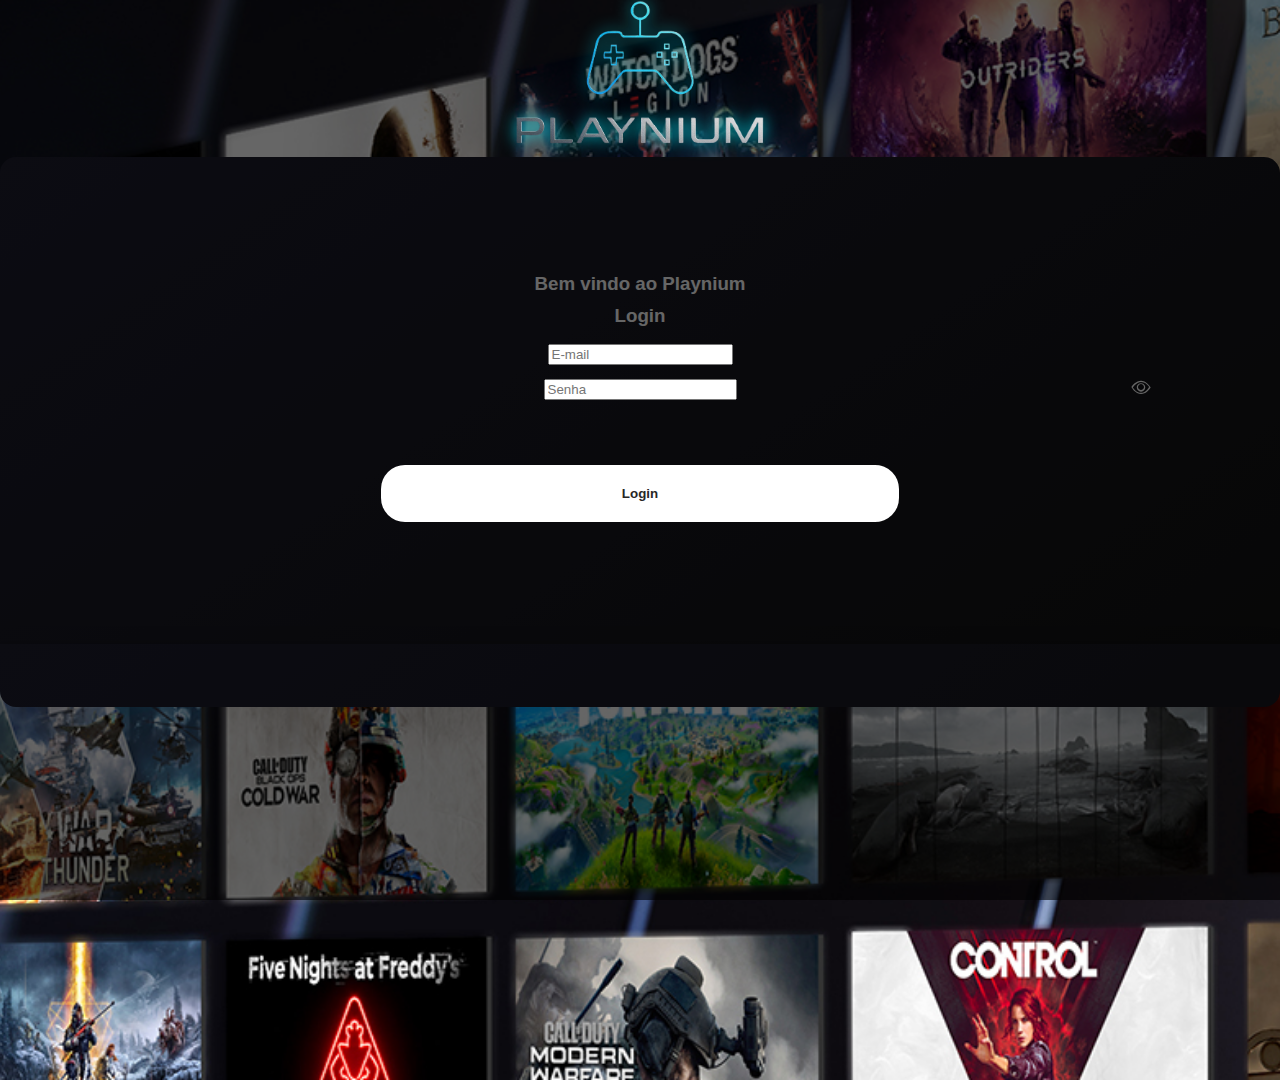
<file: index.html>
<!DOCTYPE html>
<html lang="pt-br">

<head>
    <meta charset="UTF-8">
    <meta name="viewport" content="width=device-width, initial-scale=1.0">

    <!--Icone da Senha-->
    <link rel="stylesheet" href="https://cdn.jsdelivr.net/npm/bootstrap-icons/font/bootstrap-icons.css">

    <!--Icone do Site-->
    <link rel="shortcut icon" href="./ico/playnium_control.png" type="image/x-icon">

    <!--Linkagem CSS/Bootstrap-->
    <link rel="stylesheet" href="https://cdn.jsdelivr.net/npm/bootstrap@4.5.3/dist/css/bootstrap.min.css"
        integrity="sha384-TX8t27EcRE3e/ihU7zmQxVncDAy5uIKz4rEkgIXeMed4M0jlfIDPvg6uqKI2xXr2" crossorigin="anonymous" />
    <link rel="stylesheet" href="./css/login-style.css">

    <title>Playnium | Login</title>
</head>

<body>
    <!-- Imagem de Fundo -->
    <div class="overlay"></div>

    <!-- Cabeçalho/ Logo -->
    <header>
        <div class="logo-login">
            <img src="./ico/playnium_logo.png" alt="logo">
        </div>
    </header>

    <!-- Main/ Parte principal da página -->
    <main>
        <div class="container login-container">

            <!-- Parte do login (lado esquerdo) -->
            <div class="row">
                <div id="form-login" class="col-lg-6 col-sm-12 login-form-1">
                    <h3>Bem vindo ao Playnium</h3>
                    <h3 class="login-name">Login</h3>
                    <div class="form-group">
                        <input type="email" class="form-control" placeholder="E-mail" id="email" />
                    </div>
                    <div class="form-group">
                        <input type="password" class="form-control" placeholder="Senha" id="inputsenha" />
                        <i id="btn-senha" class="bi bi-eye" onclick="mostraSenha()"></i>
                    </div>
                    <div class="form-group">
                        <button type="submit" class="btnSubmit" id="login">Login</button>
                        <div id="msg"></div>
                    </div>
                </div>

                <!--Parte de ir para página de cadastro (lado direito)-->

                <div class="col-lg-6 col-sm-12 login-form-2">
                    <h3>Ainda não tem cadastro?</h3>
                    <p>Faça o cadastro agora mesmo</p>
                    <div class="form-group">
                        <a href="./html/cadastro.html"><input type="submit" class="btnSubmit"
                                value="Fazer Cadastro " /></a>
                    </div>
                </div>
            </div>
        </div>
    </main>

    <!--Linkagem do Javascript-->
    <script src="./js/validatorLogin.js"></script>
</body>

</html>
</file>
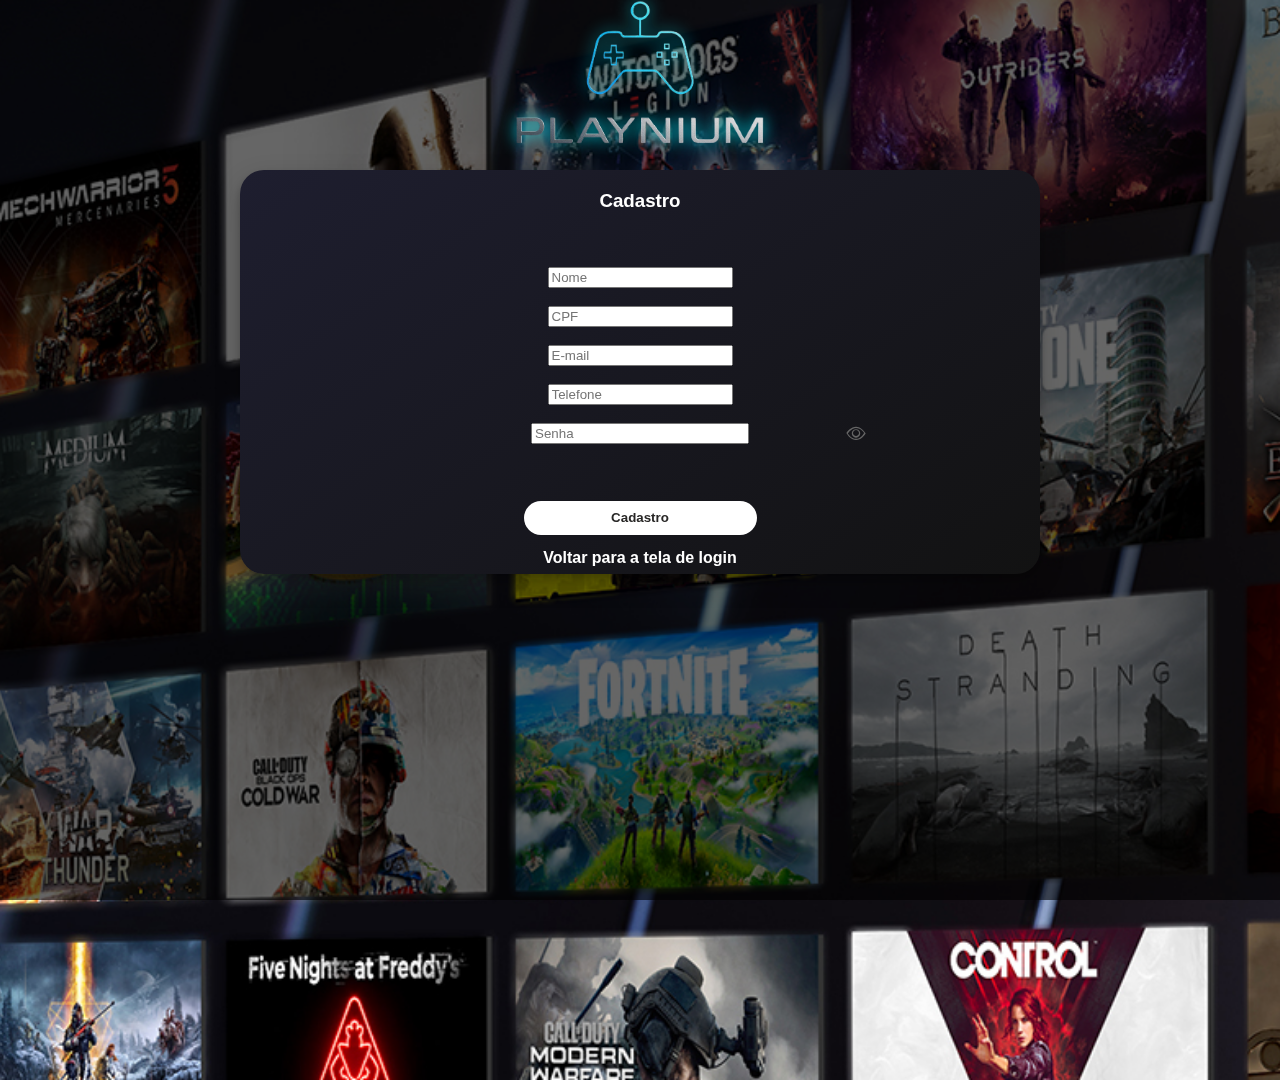
<file: html/cadastro.html>
<!DOCTYPE html>
<html lang="pt-br">

<head>
    <meta charset="UTF-8">
    <meta name="viewport" content="width=device-width, initial-scale=1.0">

    <!-- Icone do Site -->
    <link rel="shortcut icon" href="../ico/playnium_control.png" type="image/x-icon">

    <!-- Icone da Senha -->
    <link rel="stylesheet" href="https://cdn.jsdelivr.net/npm/bootstrap-icons/font/bootstrap-icons.css">

    <!-- Linkagem CSS -->
    <link rel="stylesheet" href="https://cdn.jsdelivr.net/npm/bootstrap@4.5.3/dist/css/bootstrap.min.css"
        integrity="sha384-TX8t27EcRE3e/ihU7zmQxVncDAy5uIKz4rEkgIXeMed4M0jlfIDPvg6uqKI2xXr2" crossorigin="anonymous" />
    <link rel="stylesheet" href="../css/login-style.css">

    <title>Playnium | Cadastro</title>
</head>

<body>
    <!-- Imagem de Fundo -->
    <div class="overlay"></div>

    <!-- Cabeçalho/ Logo -->
    <header>
        <div class="logo-login">
            <img src="../ico/playnium_logo.png" alt="logo">
        </div>
    </header>

    <!-- Main/ Parte principal da página (Cadastro de usuário) -->

    <main>
        <div class="container cadastro-container">
            <div class="row-cadastro">

                <!-- Cadastro com inputs com 5 tipos diferentes -->
                <div class="col-12 login-form-cadastro">
                    <i class="fa fa-user-circle icon-top"></i>
                    <h3 class="cadastro-h3">Cadastro</h3>

                    <div class="form-group form-group-cadastro">
                        <input type="text" class="form-control" placeholder="Nome" id="nome" />
                        <small class="erro" id="erro-nome"></small>
                    </div>

                    <div class="form-group form-group-cadastro">
                        <input type="text" class="form-control" placeholder="CPF" id="cpf" />
                        <small class="erro" id="erro-cpf"></small>
                    </div>

                    <div class="form-group form-group-cadastro">
                        <input type="email" class="form-control" placeholder="E-mail" id="email" />
                        <small class="erro" id="erro-email"></small>
                    </div>

                    <div class="form-group form-group-cadastro">
                        <input type="number" class="form-control" placeholder="Telefone" id="telefone" />
                        <small class="erro" id="erro-telefone"></small>
                    </div>

                    <div class="form-group form-group-cadastro">
                        <input type="password" class="form-control" placeholder="Senha" id="senha" />
                        <small class="erro" id="erro-senha"></small>
                        <i id="btn-senha" class="bi bi-eye" onclick="mostraSenha()"></i>
                    </div>

                    <div class="form-group form-group-cadastro">
                        <p class="mensagem-cadastro"></p>
                        <input type="submit" class="btnSubmit" value="Cadastro" id="cadastro" />
                    </div>

                    <div class="form-group form-group-cadastro">
                        <a href="../index.html" class="btnBack">Voltar para a tela de login</a>
                    </div>
                </div>
            </div>
        </div>
    </main>

    <!--Linkagem do Javascript-->
    <script src="../js/validatorLogin.js"></script>

</body>

</html>
</file>
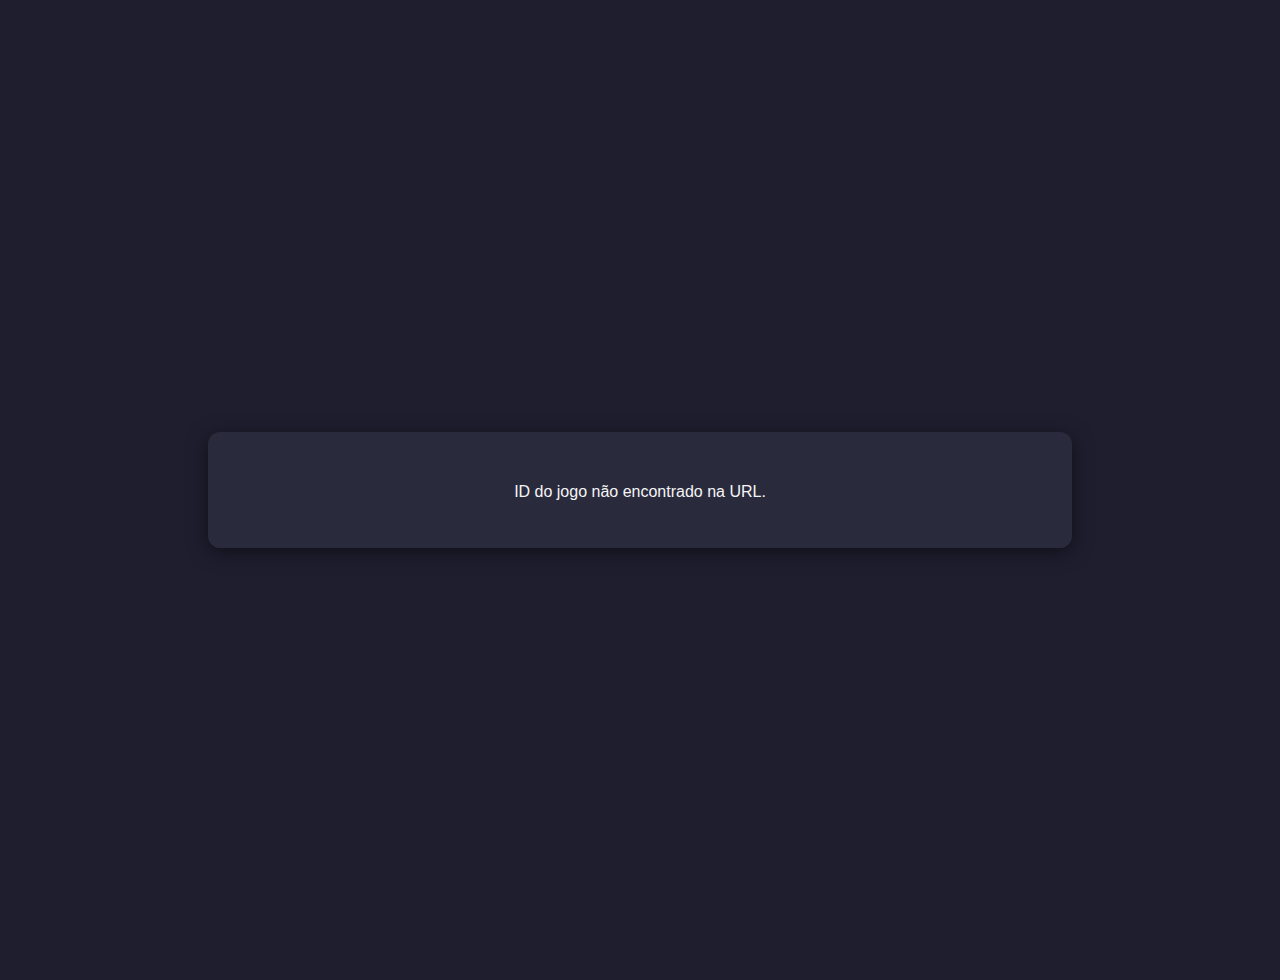
<file: html/jogo.html>
<!DOCTYPE html>
<html lang="pt-BR">

<head>
  <meta charset="UTF-8" />
  <meta name="viewport" content="width=device-width, initial-scale=1.0" />
  <title>Playnium | Detalhes do Jogo</title>

  <!--Icone do Site-->
  <link rel="shortcut icon" href="../ico/playnium_control.png" type="image/x-icon">

  <!--Linkagem com CSS-->
  <link rel="stylesheet" href="../css/jogo-style.css" />

</head>

<body>

  <!-- Parte principal da página / Mostra informações dos jogos -->

  <main id="detalhes-container">
    <p>Carregando detalhes do jogo...</p>
  </main>

  <!--Linkagem com JS-->
  <script type="module" src="../js/jogo.js"></script>
</body>

</html>
</file>
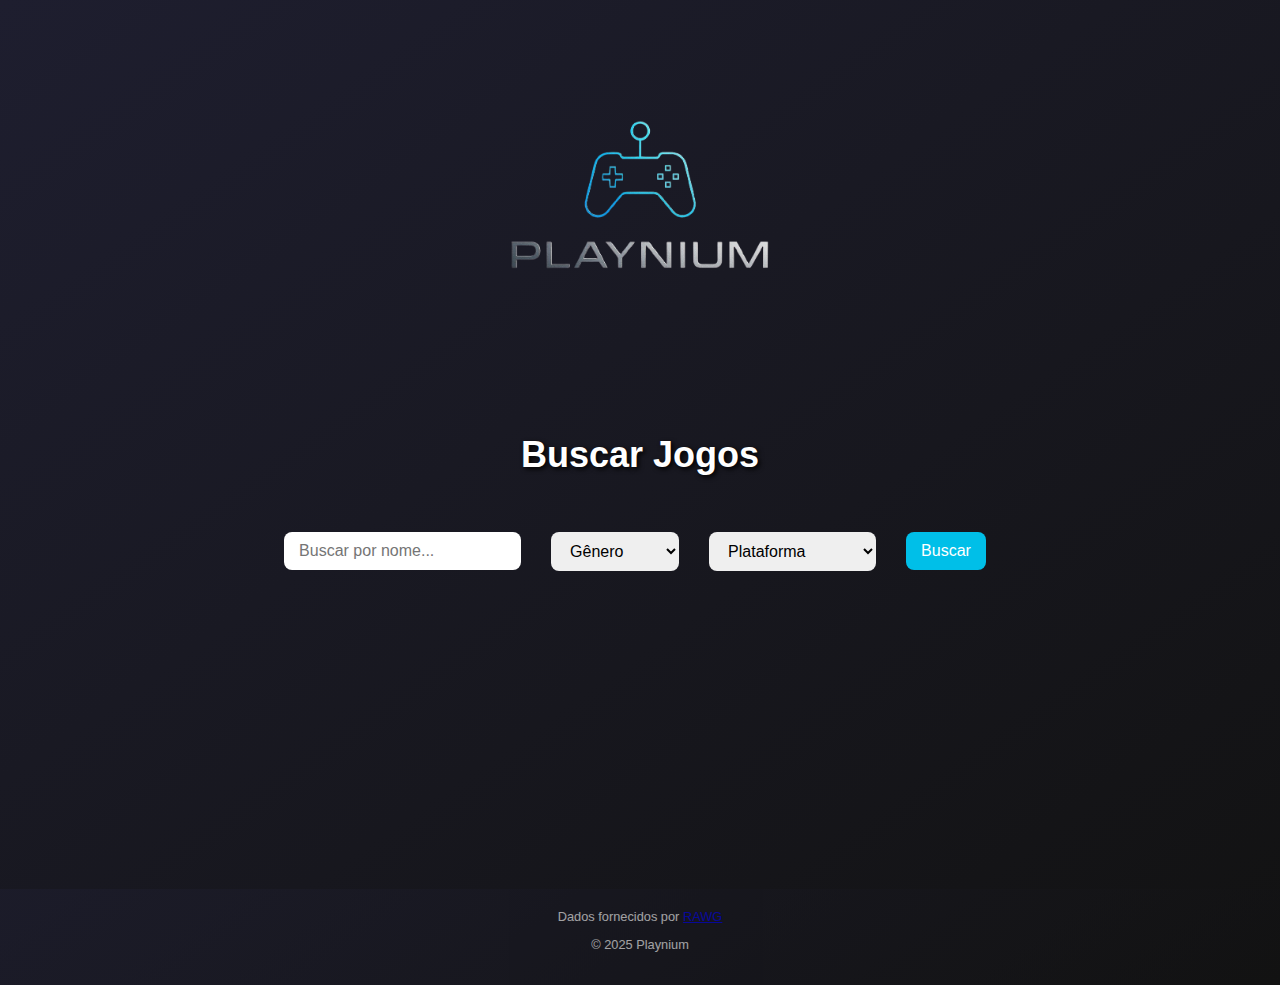
<file: html/playnium.html>
<!DOCTYPE html>
<html lang="pt-BR">

<head>
  <meta charset="UTF-8">
  <title>Playnium</title>

  <!--Icone do Site-->
  <link rel="shortcut icon" href="../ico/playnium_control.png" type="image/x-icon">

  <!--Linkagem CSS-->

  <link rel="stylesheet" href="../css/playnium-style.css">
</head>

<body>

  <!-- Header / Logo -->
  <header>
    <div class="container">
      <div class="logo-container">
        <img src="../ico/playnium_logo.png" alt="playnium logo" class="logo">
      </div>
    </div>
  </header>

  <!-- Conteúdo principal (busca de jogos)/Main -->
  <main class="container main">
    <h1>Buscar Jogos</h1>

    <form id="search-form">
      <!--Lista não ordenada para fazer a busca dos jogos-->
      <ul class="ul-search">
        <li><input type="text" id="search-input" placeholder="Buscar por nome..."></li>
        <li>
          <select id="genre-select">
            <option value="">Gênero</option>
            <option value="action">Ação</option>
            <option value="indie">Indie</option>
            <option value="adventure">Aventura</option>
            <option value="role-playing-games-rpg">RPG</option>
            <option value="strategy">Estratégia</option>
            <option value="shooter">Tiro</option>
            <option value="casual">Casual</option>
            <option value="simulation">Simulação</option>
            <option value="puzzle">Puzzle</option>
            <option value="arcade">Arcade</option>
            <option value="platformer">Plataforma</option>
            <option value="racing">Corrida</option>
          </select>
        </li>
        <li>
          <select id="platform-select">
            <option value="">Plataforma</option>
            <option value="4">PC</option>
            <option value="187">PS5</option>
            <option value="186">PS4</option>
            <option value="18">PS3</option>
            <option value="7">Nintendo Switch</option>
            <option value="1">Xbox One</option>
            <option value="18">Xbox Series S/X</option>
          </select>
        </li>
        <li><button type="submit" id="buscar">Buscar</button></li>
        <div id="mensagem"></div>
      </ul>
    </form>

    <!-- Imagem de carregamento -->
    <div id="loader" style="display: none;"></div>

    <!-- Lista ordenada para mostrar os jogos -->
    <ol id="games-container"></ol>
  </main>

  <!-- Rodapé/Footer -->
  <footer>
    Dados fornecidos por <a href="https://rawg.io" target="_blank">RAWG</a>
    <p>© 2025 Playnium</p>
  </footer>

  <!--Linkagem do Javascript-->
  <script type="module" src="../js/main.js"></script>

</body>

</html>
</file>
<file: css/login-style.css>
/* Geral */
html,
body {
    background: linear-gradient(to bottom right, #0f0c29, #302b63, #24243e);
    font-family: 'Segoe UI', sans-serif;
    margin: 0;
    padding: 0;
    background: linear-gradient(120deg, #1e1e2f, #2a2a4f);

    background-image: url("../img/catalogo_games.jpg");
    /* ajuste o caminho se necessário */
    background-size: cover;
    background-position: center;
    background-repeat: no-repeat;
    height: 120vh;
    font-family: 'Poppins', sans-serif;
}

/* Imagem de fundo */
.overlay {
    position: fixed;
    top: 0;
    left: 0;
    width: 100%;
    height: 100%;
    background-color: rgba(0, 0, 0, 0.6);
    /* camada escura */
    z-index: 0;
}

/* Estilos gerais para o container de login*/
.login-container {
    margin-top: 1%;
    margin-bottom: 5%;
    border-radius: 16px;
    overflow: hidden;
    height: 550px;
}

.logo-login img {
    margin-top: 2%;
    width: 250px;
    margin: auto;
    display: block;
    filter: drop-shadow(0 0 8px #00f0ff);
    /* Destacando a logo com luz azul neon*/
}

/* Estilo para o campo de senha e ícone */
.form-group {
    position: relative;
    text-align: center;
    padding: 7px;
}

#inputsenha {
    padding-right: 10px;
}

.form-group input[type="password"] {
    padding-right: 35px;
}

#btn-senha {
    position: absolute;
    right: 15px;
    top: 50%;
    transform: translateY(-50%);
    cursor: pointer;
    font-size: 1.2em;
    color: #666;
    z-index: 10;
}

/* Outros estilos do layout */
.cadastro-h3 {
    padding-top: 20px;
}

.cadastro-container {
    margin-bottom: 5%;
    position: relative;
    top: -15px;

}

/* Animação de fadeIn para mensagens */
@keyframes fadeIn {
    from {
        opacity: 0;
        transform: translateY(-10px);
    }

    to {
        opacity: 1;
        transform: translateY(-5px);
    }
}

/* Estilização da mensagem de erro */
.erro-msg {
    position: absolute;
    background-color: #ff4d4d;
    color: #fff;
    padding: 4px 10px;
    font-size: 0.85rem;
    border-radius: 5px;
    z-index: 1000;
    white-space: nowrap;
    transform: translateY(-5px);
    animation: fadeIn 0.3s ease-in-out;
}

.erro-input {
    border: 2px solid #ff4d4d !important;
}

.erro {
    color: #ff4c4c;
    font-size: 0.8em;
    margin-top: 4px;
    display: block;
}

/* Formulário de login (lado esquerdo) */
.login-form-1 {
    padding: 9%;
    background: linear-gradient(145deg, #1e1e2f, #121212);
    box-shadow: 0 5px 8px 0 rgba(0, 0, 0, 0.2), 0 9px 26px 0 rgba(0, 0, 0, 0.19);
}

.login-form-1 h3 {
    text-align: center;
    color: #fff;
    margin-top: 0;
    margin-bottom: 10px;
}

.login-name {
    margin-top: 10px;
    margin-bottom: 30px;
}

.login-form-2 {
    padding: 9%;
    background: linear-gradient(145deg, #1e1e2f, #121212);
    box-shadow: 0 5px 8px 0 rgba(0, 0, 0, 0.2), 0 9px 26px 0 rgba(0, 0, 0, 0.19);
}

/* Formulário da direita (de ir para a página de criar conta)*/
.login-form-2 h3 {
    text-align: center;
    margin-bottom: 12%;
    margin-top: 20%;
    color: #fff;
}

.login-form-2 p {
    text-align: center;
    color: #fff;
}

/* Formulário de cadastro */
.login-form-cadastro {
    background: linear-gradient(145deg, #1e1e2f, #121212);
    box-shadow: 0 5px 8px 0 rgba(0, 0, 0, 0.2), 0 9px 26px 0 rgba(0, 0, 0, 0.19);
    border-radius: 1.5rem;
    margin-top: 5%;
}

.row-cadastro {
    width: 800px;
    max-width: 90%;
    margin: 0 auto;
}

.icon-top {
    font-size: 48px;
    color: #fff;
    margin-bottom: 10px;
}

.login-form-cadastro h3 {
    text-align: center;
    margin-bottom: 6%;
    color: #fff;
}

/* Botão de cadastro */
.btnSubmit {
    font-weight: 600;
    width: 50%;
    color: #282726;
    background-color: #fff;
    border: none;
    border-radius: 1.5rem;
    padding: 2%;
    margin-top: 5%;
    cursor: pointer;
    transition: all 0.3s ease;
}

.btnSubmit:hover {
    transform: scale(1.05);
}

/* Botão de voltar */
.btnBack {
    color: #fff;
    font-weight: 600;
    text-decoration: none;
    padding-bottom: 20px;
}

.btnBack:hover {
    text-decoration: underline;
    color: #fff;
}

.form-group-cadastro {
    margin-left: 20%;
    margin-right: 20%;
}

/* Responsividade */
@media (max-width: 1000px) {
    .container {
        flex-direction: column;
        margin: 30px;
    }

    .login-container {
        height: auto;
        margin-top: 20px;
        margin-bottom: 20px;
    }

    .login-form-1,
    .login-form-2 {
        padding: 5%;
        margin-bottom: 20px;
    }

    .login-form-2 {
        display: block;
    }

    html,
    body {
        height: 200vh;
    }

}
</file>
<file: css/jogo-style.css>
/* Estilização Geral */
body {
  background-color: #1e1e2f;
  color: #f5f5f5;
  padding: 2rem;
  font-family: 'Segoe UI', Tahoma, Geneva, Verdana, sans-serif;
  display: flex;
  justify-content: center;
  align-items: center;
  min-height: 100vh;
}

/* Detalhes dos jogos */
#detalhes-container {
  background-color: #2a2a3d;
  border-radius: 12px;
  box-shadow: 0 4px 20px rgba(0, 0, 0, 0.5);
  max-width: 800px;
  width: 100%;
  padding: 2rem;
  text-align: center;
}

#detalhes-container img {
  max-width: 100%;
  border-radius: 8px;
  margin: 1rem 0;
}

#detalhes-container h1 {
  font-size: 2rem;
  margin-bottom: 1rem;
}

#detalhes-container p {
  margin-bottom: 0.75rem;
  line-height: 1.5;
}

/* Tag âncora */
a {
  display: inline-block;
  margin-top: 1.5rem;
  text-decoration: none;
  color: #00bfff;
  font-weight: bold;
  transition: 0.3s ease;
}

a:hover {
  color: #66d9ff;
}
</file>
<file: css/playnium-style.css>
/* Geral */
body {
  background: linear-gradient(145deg, #1e1e2f, #121212);
  color: #fff;
  font-family: 'Segoe UI', Tahoma, Geneva, Verdana, sans-serif;
  margin: 0;
  padding: 0;
}

/* Posicionamento e dimensão da logo */
.logo-container {
  display: flex;
  justify-content: center;
}

.logo {
  width: 260px;
  align-self: center;
}

/* Mensagem de erro*/
#mensagem {

  color: #ff5050;
  margin-top: 15px;

}

/* Resultado da busca de jogos */
.ul-search {
  list-style: none;
  padding: 0;
  display: flex;
  flex-wrap: wrap;
  gap: 10px;
  justify-content: center;

}

/* Área principal */
.container {

  max-width: 1000px;
  margin: 0 auto;
  padding: 20px;
  display: flex;
  flex-direction: column;
  align-items: center;
  margin-top: 100px;
}

.main {
  padding-bottom: 180px;
}

/* Titulo */
h1 {
  text-align: center;
  margin-bottom: 30px;
  font-size: 36px;
  font-weight: bold;
  text-shadow: 2px 2px 5px #000;
}

/* Formulário */

form {
  display: flex;
  flex-wrap: wrap;
  gap: 10px;
  justify-content: center;
  margin-bottom: 30px;
}

/* Inputs, selects e botões */
input,
select,
button {
  margin: 10px;
  padding: 10px 15px;
  border-radius: 8px;
  border: none;
  font-size: 16px;
  transition: all 0.3s ease;
}

input:focus,
select:focus {
  box-shadow: 0 0 5px #00BFE8;
  ;
  outline: none;
}

button {
  background-color: #00BFE8;
  color: white;
  cursor: pointer;
  transition: transform 0.2s ease, background-color 0.3s ease;
}

button:hover {
  background-color: #00BFE8;
  transform: scale(1.05);
}

/* Informações dos jogos */

#games-container {
  display: flex;
  flex-direction: column;
  gap: 20px;
}

.game {
  background-color: #1e1e1e;
  padding: 20px;
  border-radius: 10px;
  display: flex;
  gap: 20px;
}

.game img {
  width: 150px;
  height: 150px;
  object-fit: cover;
  border-radius: 10px;
}

.game-info {
  flex-grow: 1;
}

/* Botão de ler mais */
.ler-mais-btn {
  margin-left: 8px;
  padding: 4px 8px;
  font-size: 0.9rem;
  border: none;
  border-radius: 4px;
  background-color: #007bff;
  color: white;
  cursor: pointer;
  transition: background-color 0.2s ease;
}

.ler-mais-btn:hover {
  background-color: #0056b3;
}

/* Footer */
footer {
  text-align: center;
  margin-top: 50px;
  font-size: 0.8em;
  opacity: 0.6;
  background: linear-gradient(145deg, #1e1e2f, #121212);
  color: #fff;
  padding: 20px 0;
}

/* Filtros */
.filtros {
  display: flex;
  flex-wrap: wrap;
  justify-content: center;
}

/* Estilo da animação do loader */
#loader {
  border: 6px solid rgba(255, 255, 255, 0.1);
  border-top: 6px solid #00BFE8;
  border-radius: 50%;
  width: 40px;
  height: 40px;
  animation: spin 1s linear infinite;
  margin: 20px auto;
}

@keyframes spin {
  0% {
    transform: rotate(0deg);
  }

  100% {
    transform: rotate(360deg);
  }
}

/* Responsividade */
@media (max-width: 600px) {

  input,
  select,
  button {
    width: 90%;
    margin: 5px 0;
  }
}
</file>
